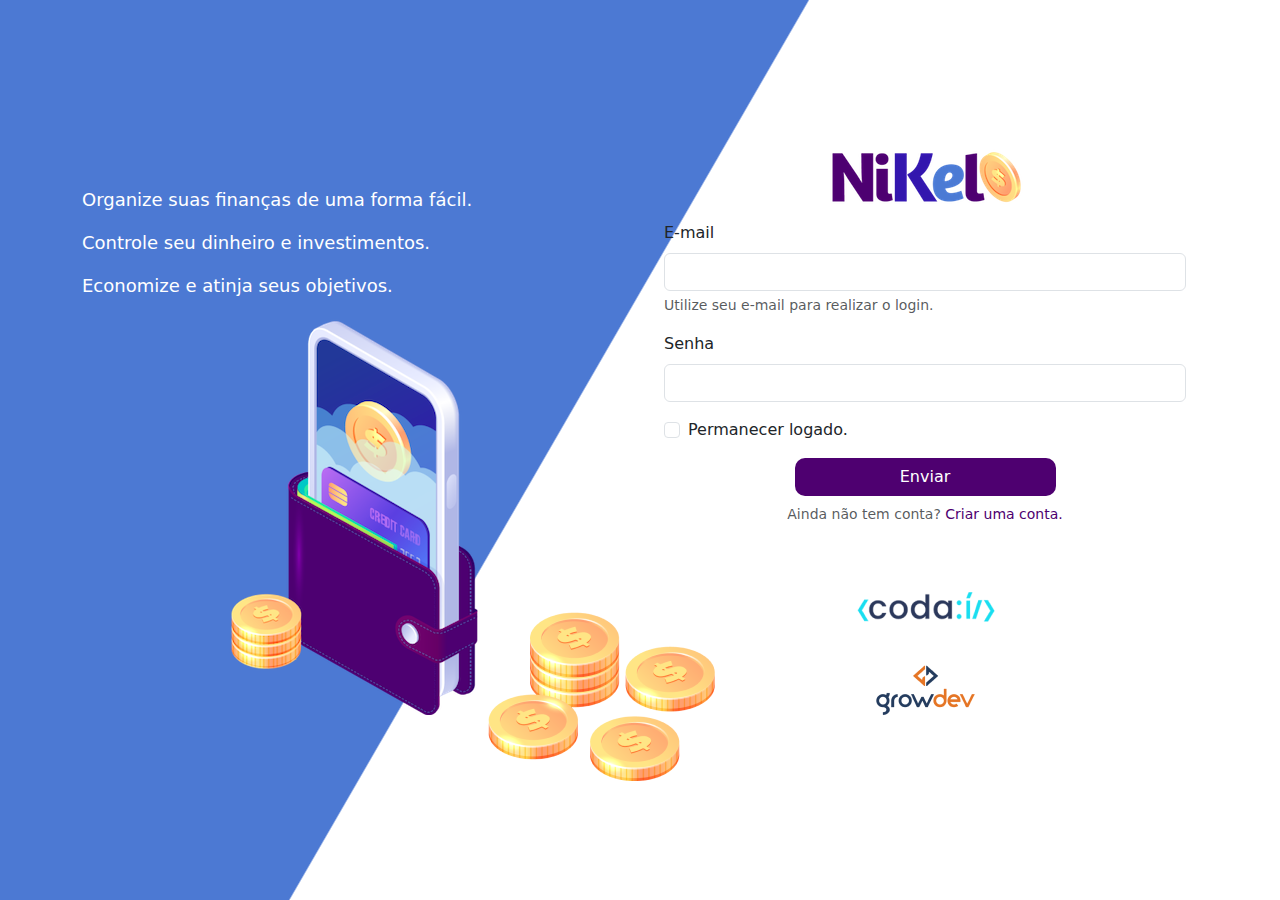
<file: public/index.html>
<!DOCTYPE html>
<html lang="pt">
<head>
    <meta charset="UTF-8">
    <meta http-equiv="X-UA-Compatible" content="IE=edge">
    <meta name="viewport" content="width=device-width, initial-scale=1.0">
    <title>NIKEL</title>
    <link rel="stylesheet" href="https://cdn.jsdelivr.net/npm/bootstrap@5.2.3/dist/css/bootstrap.min.css">
    <link rel="stylesheet" href="CSS/style.css">
</head>
<body id="login">
    <main>
        <div class="container">
            <div class="row vh-100">
                <div class="col d-flex justify-content-center my-5 flex-column">
                    <div class="text-login">
                    <p>Organize suas finanças de uma forma fácil.</p>
                    <p>Controle seu dinheiro e investimentos.</p>
                    <p>Economize e atinja seus objetivos.</p>
                    </div>
                    <div class="text-center">
                        <img src="images/pocket.png" alt="image pocket" class="img-fluid" srcset="">
                        <img src="images/coins.png" alt="image coins" class="img-fluid d-none d-md-inline coins" srcset="">
                    </div>
                </div>
                <div class="col d-flex justify-content-center my-5 flex-column">
                    <div class="container">
                        <div class="row">
                            <div class="col">
                                <div class="text-center mb-3">
                                    <img src="images/nikel-logo.png" alt="image logo" class="img-fluid" srcset="">
                                </div>
                            </div>
                        </div>
                        <div class="row">
                            <div class="col">
                                <form id="login-form">
                                    <div class="mb-3">
                                      <label for="email-input" class="form-label">E-mail</label>
                                      <input type="email" class="form-control" id="email-input" aria-describedby="emailHelp">
                                      <div id="emailHelp" class="form-text">Utilize seu e-mail para realizar o login.</div>
                                    </div>
                                    <div class="mb-3">
                                      <label for="password-input" class="form-label">Senha</label>
                                      <input type="password" class="form-control" id="password-input">
                                    </div>
                                    <div class="mb-3 form-check">
                                      <input type="checkbox" class="form-check-input" id="session-check">
                                      <label class="form-check-label" for="session-check">Permanecer logado.</label>
                                    </div>
                                    <button type="submit" class="btn button-login">Enviar</button>
                                  </form>
                            </div>
                        </div>
                        <div class="row">
                            <div class="col">
                                <p id="link-conta" class="text-center mt-2 form-text" data-bs-toggle="modal" 
                                data-bs-target="#register-modal">Ainda não tem conta? <span 
                                class="link-default">Criar uma conta.</span></p>
                            </div>
                        </div>
                        <div class="row">
                            <div class="col">
                                <div class="text-center mt-5">
                                    <img src="images/codai-logo.png" alt="image cod" class="img-fluid" srcset="">
                                </div>
                            </div>
                        </div>
                        <div class="row">
                            <div class="col">
                                <div class="text-center">
                                    <img src="images/growdev-logo.png" alt="image grlogo" class="img-fluid" srcset="">
                                </div>
                            </div>
                        </div>
                    </div>
                </div>
            </div>
        </div>
  
  <!-- Modal -->
  <div class="modal fade" id="register-modal" tabindex="-1" aria-labelledby="exampleModalLabel" aria-hidden="true">
    <div class="modal-dialog">
      <div class="modal-content">
        <div class="modal-header">
          <h1 class="modal-title fs-5" id="exampleModalLabel">Crie sua conta</h1>
          <button type="button" class="btn-close" data-bs-dismiss="modal" aria-label="Close"></button>
        </div>
        <form id="create-form">
        <div class="modal-body">
            <div class="mb-3">
              <label for="email-create-input" class="form-label">E-mail</label>
              <input type="email" class="form-control" id="email-create-input" aria-describedby="emailHelp" required>
              <div id="emailHelp" class="form-text">Utilize seu e-mail para criar a conta.</div>
            </div>
            <div class="mb-3">
              <label for="password-create-input" class="form-label">Senha</label>
              <input type="password" class="form-control" id="password-create-input" required>
              <div id="emailHelp" class="form-text">Utilize uma senha fácil para lembrar e anote para não esquecer.</div>
            </div>
        </div>
        <div class="modal-footer">
          <button type="button" class="btn btn-secondary button-cancel" data-bs-dismiss="modal">Cancelar</button>
          <button type="submit" class="btn button-default">Criar conta</button>
        </div>
    </form>
      </div>
    </div>
  </div>
    </main>
    <script src="https://cdn.jsdelivr.net/npm/bootstrap@5.2.3/dist/js/bootstrap.min.js" 
    integrity="sha384-cuYeSxntonz0PPNlHhBs68uyIAVpIIOZZ5JqeqvYYIcEL727kskC66kF92t6Xl2V" 
    crossorigin="anonymous"></script>
    <script src="JS/index.js"></script>
</body>
</html>
</file>
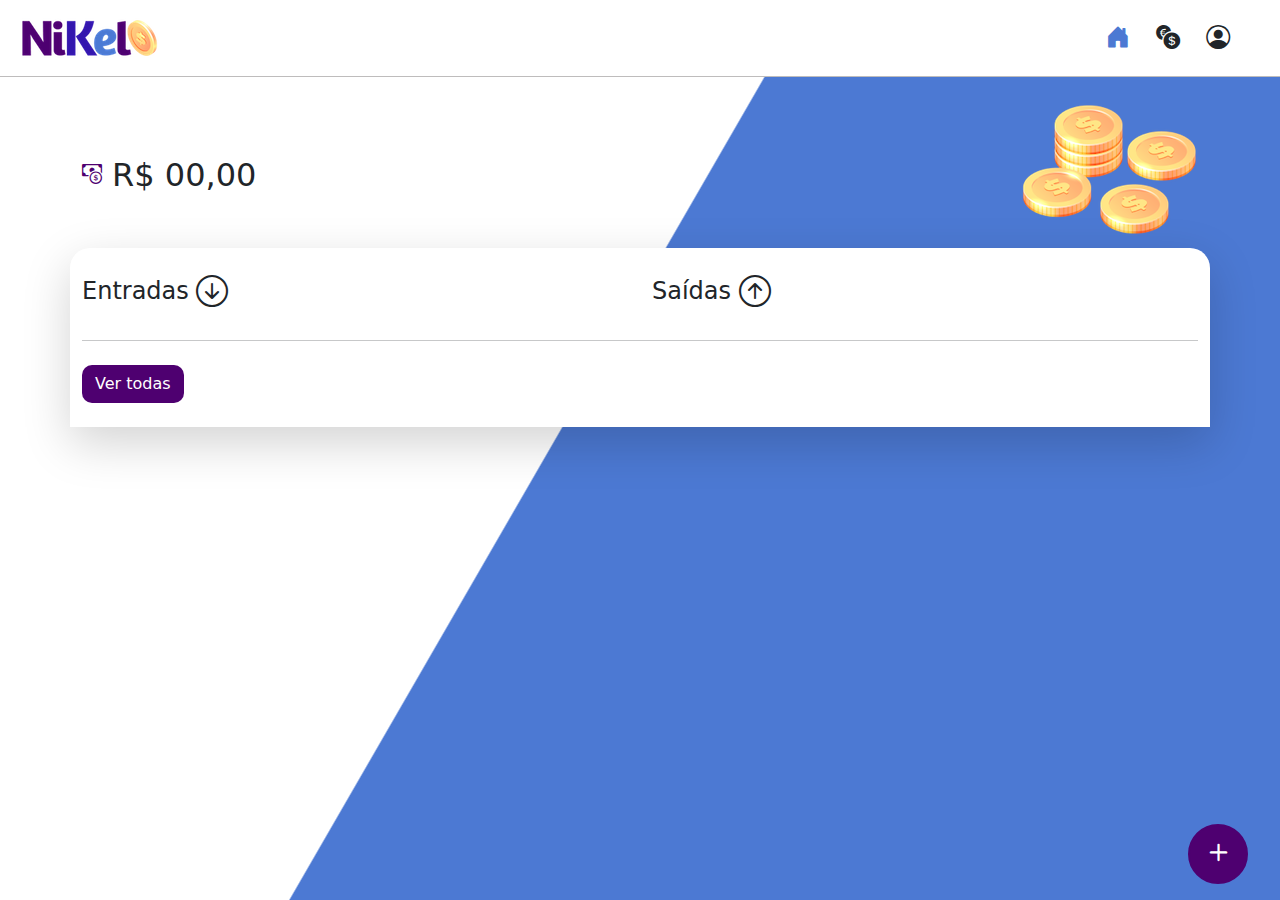
<file: public/home.html>
<!DOCTYPE html>
<html lang="pt">
<head>
    <meta charset="UTF-8">
    <meta http-equiv="X-UA-Compatible" content="IE=edge">
    <meta name="viewport" content="width=device-width, initial-scale=1.0">
    <title>NIKEL | Home</title>
    <link rel="stylesheet" href="https://cdn.jsdelivr.net/npm/bootstrap@5.2.3/dist/css/bootstrap.min.css">
    <link rel="stylesheet" href="https://cdn.jsdelivr.net/npm/bootstrap-icons@1.10.2/font/bootstrap-icons.css">
    <link rel="stylesheet" href="CSS/style.css">
</head>
<body id="app">
    <header>
        <nav class="navbar navbar-expand bg-white">
            <div class="container-fluid">
              <a class="navbar-brand" href="#">
                <img src="images/nikel-small-logo.png" alt="logo nikelsmall" class="img-fluid" srcset="">
              </a>
              <button class="navbar-toggler" type="button" data-bs-toggle="collapse" data-bs-target="#navbarSupportedContent" aria-controls="navbarSupportedContent" aria-expanded="false" aria-label="Toggle navigation">
                <span class="navbar-toggler-icon"></span>
              </button>
              <div class="collapse navbar-collapse justify-content-end" id="navbarSupportedContent"> 
                <div class="d-flex menu">
                    <a href="home.html"><button class="btn" type="button"><i class="bi bi-house-door-fill color-secondary fs-4"></i></button></a>
                    <a href="transactions.html"><button class="btn" type="button"><i class="bi bi-currency-exchange fs-4"></i></i></button></a>

                    <div class="dropdown">  
                        <button class="btn" type="button" data-bs-toggle="dropdown" aria-expanded="false">
                            <i class="bi bi-person-circle fs-4"></i>
                          </button>
                       
                        <u l class="dropdown-menu logout" aria-labelledby="dropdownMenuButton1">
                          <li><button class="dropdown-item" id="button-logout">Sair</button></li>              
                         
                        </u>
                      </div>
                </div>  

              </div>
            </div>
        </nav>
    </header>
    <main>
        <div class="container-lg">
            <div class="row">
                <div class="col d-flex mt-4 justify-content-start align-items-center">
                    <i class="bi bi-cash-coin fs-5 color-primary icon-detail"></i>
                    <span class="fs-2" id="total">R$ 00,00</span>
                </div>
                <div class="col d-flex mt-4 justify-content-end">
                    <div class="text-center">
                        <img src="images/coins-small.png" alt="image coins" srcset="">
                    </div>
                </div>
            </div>
            <div class="row">
                <div class="col-12 info shadow-lg">
                    <div class="container">
                        <div class="row">
                            <div class="col-6">
                                <span class="fs-4">Entradas <i class="bi bi-arrow-down-circle fs-2 align-middle"></i></span>
                            </div>
                            <div class="col-6">
                                <span class="fs-4">Saídas <i class="bi bi-arrow-up-circle fs-2 align-middle"></i></span>
                            </div>
                            <div class="col-12 my-2">
                                <hr>
                            </div>
                        </div>
                        <div class="row">
                            <div class="col-6">
                                <div class="container p-0" id="cash-in-list">
                                 
                                </div>
                                
                            </div>
                            <div class="col-6">
                                <div class="container p-0" id="cash-out-list">
                                    
                                </div>
                            </div>
                            <div class="col-12 mb-4">
                                <button type="button" class="btn button-default" id="transactions-button">Ver todas</button>
                            </div>
                        </div>
                    </div>
                </div>
            </div>
            <button class="btn button-float" data-bs-toggle="modal" 
            data-bs-target="#transaction-modal"><i class="bi bi-plus"></i></button>
        </div>
     <!-- Modal -->
  <div class="modal fade" id="transaction-modal" tabindex="-1" aria-labelledby="exampleModalLabel" aria-hidden="true">
    <div class="modal-dialog">
      <div class="modal-content">
        <div class="modal-header">
          <h1 class="modal-title fs-5" id="exampleModalLabel">Adicionar lançamento</h1>
          <button type="button" class="btn-close" data-bs-dismiss="modal" aria-label="Close"></button>
        </div>
        <form id="transaction-form">
        <div class="modal-body">
            <div class="mb-3">
              <label for="value-input" class="form-label">Valor</label>
              <input type="number" step="any" class="form-control" id="value-input" aria-describedby="emailHelp" required>
            <div class="mb-3">
              <label for="description-input" class="form-label">Descrição</label>
              <input type="text" class="form-control" id="description-input" required>
        </div>
        <div class="mb-3">
            <label for="date-create-input" class="form-label">Data</label>
            <input type="date" class="form-control" id="date-input" required>
      </div>
        <div class="mb-3">
            <div class="form-check form-check-inline">
                <input class="form-check-input" type="radio" name="type-input" id="inlineRadio1" value="1" checked>
                <label class="form-check-label" for="inlineRadio1">Entrada</label>
              </div>
              <div class="form-check form-check-inline">
                <input class="form-check-input" type="radio" name="type-input" id="inlineRadio2" value="2">
                <label class="form-check-label" for="inlineRadio2">Saída</label>
              </div>
        </div>
        <div class="modal-footer">
          <button type="button" class="btn btn-secondary button-cancel" data-bs-dismiss="modal">Cancelar</button>
          <button type="submit" class="btn button-default">Adicionar</button>
        </div>
    </form>
      </div>
    </div>
  </div>   
    </main>
    <script src="https://cdn.jsdelivr.net/npm/@popperjs/core@2.11.6/dist/umd/popper.min.js" integrity="sha384-oBqDVmMz9ATKxIep9tiCxS/Z9fNfEXiDAYTujMAeBAsjFuCZSmKbSSUnQlmh/jp3" crossorigin="anonymous"></script>
<script src="https://cdn.jsdelivr.net/npm/bootstrap@5.2.3/dist/js/bootstrap.min.js" integrity="sha384-cuYeSxntonz0PPNlHhBs68uyIAVpIIOZZ5JqeqvYYIcEL727kskC66kF92t6Xl2V" crossorigin="anonymous"></script>
<script src="JS/home.js"></script>


</body>
</html>
</file>
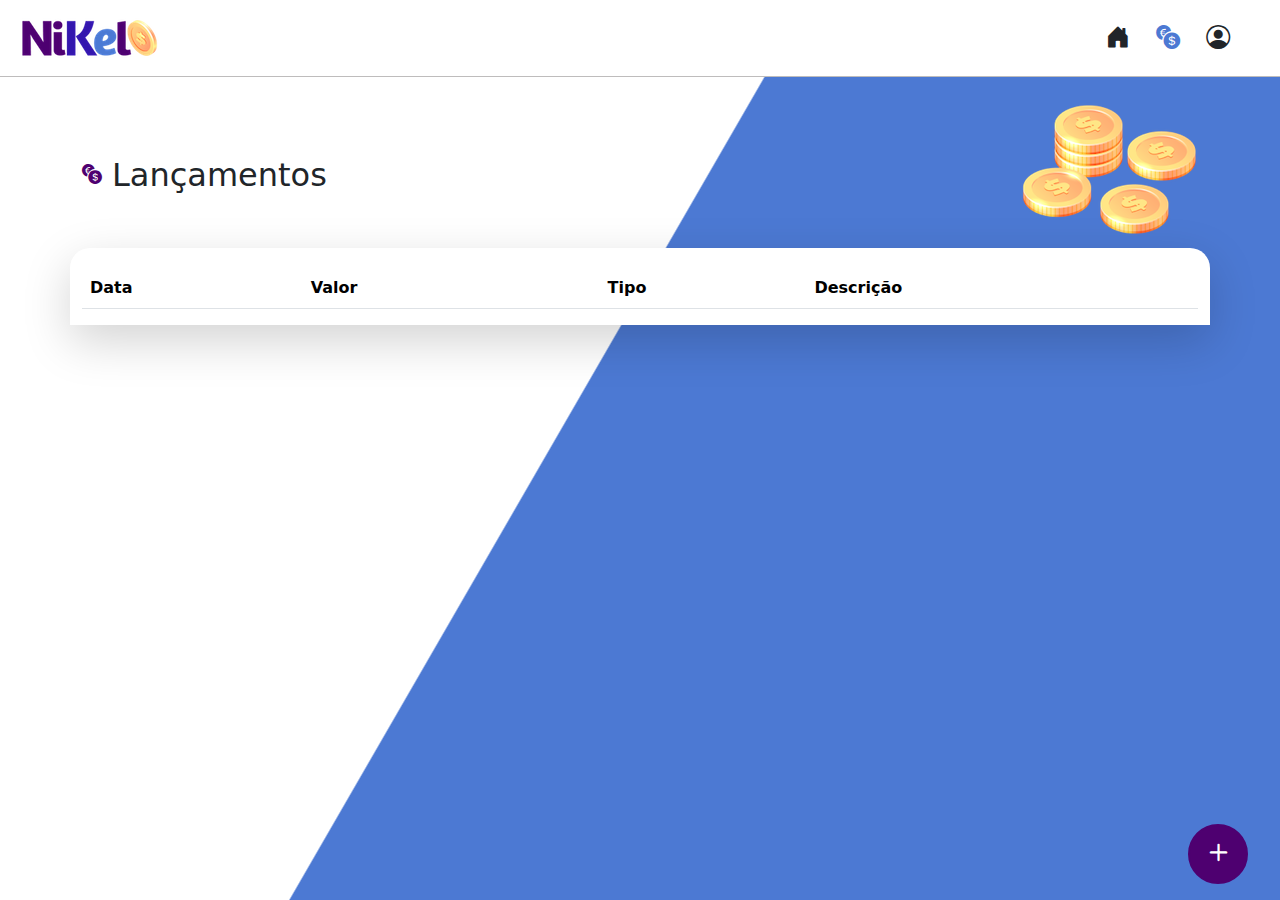
<file: public/transactions.html>
<!DOCTYPE html>
<html lang="pt">
<head>
    <meta charset="UTF-8">
    <meta http-equiv="X-UA-Compatible" content="IE=edge">
    <meta name="viewport" content="width=device-width, initial-scale=1.0">
    <title>NIKEL | Lançamentos</title>
    <link rel="stylesheet" href="https://cdn.jsdelivr.net/npm/bootstrap@5.2.3/dist/css/bootstrap.min.css">
    <link rel="stylesheet" href="https://cdn.jsdelivr.net/npm/bootstrap-icons@1.10.2/font/bootstrap-icons.css">
    <link rel="stylesheet" href="CSS/style.css">
</head>
<body id="app">
    <header>
        <nav class="navbar navbar-expand bg-white">
            <div class="container-fluid">
              <a class="navbar-brand" href="#">
                <img src="images/nikel-small-logo.png" alt="logo nikelsmall" class="img-fluid" srcset="">
              </a>
              <button class="navbar-toggler" type="button" data-bs-toggle="collapse" data-bs-target="#navbarSupportedContent" aria-controls="navbarSupportedContent" aria-expanded="false" aria-label="Toggle navigation">
                <span class="navbar-toggler-icon"></span>
              </button>
              <div class="collapse navbar-collapse justify-content-end" id="navbarSupportedContent"> 
                <div class="d-flex menu">
                    <a href="home.html"><button class="btn" type="button"><i class="bi bi-house-door-fill fs-4"></i></button></a>
                    <a href="transactions.html"><button class="btn" type="button"><i class="bi bi-currency-exchange color-secondary fs-4"></i></i></button></a>

                    <div class="dropdown">  
                        <button class="btn" type="button" data-bs-toggle="dropdown" aria-expanded="false">
                            <i class="bi bi-person-circle fs-4"></i>
                        </button>                    
                        <ul class="dropdown-menu logout" aria-labelledby="dropdownMenuButton1">
                          <li><button class="dropdown-item" id="button-logout">Sair</button></li>       
                        </ul>
                      </div>
                </div>  

              </div>
            </div>
        </nav>
    </header>
    <main>
        <div class="container-lg">
            <div class="row">
                <div class="col d-flex mt-4 justify-content-start align-items-center">
                  <i class="bi bi-currency-exchange fs-5 color-primary icon-detail"></i>
                    <span class="fs-2">Lançamentos</span>
                </div>
                <div class="col d-flex mt-4 justify-content-end">
                    <div class="text-center">
                        <img src="images/coins-small.png" alt="image coins" srcset="">
                    </div>
                </div>
            </div>
            <div class="row">
                <div class="col-12 info shadow-lg">
                    <div class="container">
                        <div class="row">
                            <div class="col">
                                <table class="table">
                                    <thead>
                                      <tr>
                                        <th scope="col">Data</th>
                                        <th scope="col">Valor</th>
                                        <th scope="col"></th>
                                        <th scope="col">Tipo</th>
                                        <th scope="col">Descrição</th>
                                      </tr>
                                    </thead>
                                    <tbody id="transactions-list">
                                    </tbody>
                                  </table>
                            </div>
                        </div>
                    </div>
                </div>
            </div>
            <button class="btn button-float" data-bs-toggle="modal" 
            data-bs-target="#transaction-modal"><i class="bi bi-plus"></i></button>
        </div>

        <!-- Modal -->
  <div class="modal fade" id="transaction-modal" tabindex="-1" aria-labelledby="exampleModalLabel" aria-hidden="true">
    <div class="modal-dialog">
      <div class="modal-content">
        <div class="modal-header">
          <h1 class="modal-title fs-5" id="exampleModalLabel">Adicionar lançamento</h1>
          <button type="button" class="btn-close" data-bs-dismiss="modal" aria-label="Close"></button>
        </div>
        <form id="transaction-form">
        <div class="modal-body">
            <div class="mb-3">
              <label for="value-input" class="form-label">Valor</label>
              <input type="number" step="any" class="form-control" id="value-input" aria-describedby="emailHelp" required>
            <div class="mb-3">
              <label for="description-input" class="form-label">Descrição</label>
              <input type="text" class="form-control" id="description-input" required>
        </div>
        <div class="mb-3">
            <label for="date-create-input" class="form-label">Data</label>
            <input type="date" class="form-control" id="date-input" required>
      </div>
        <div class="mb-3">
            <div class="form-check form-check-inline">
                <input class="form-check-input" type="radio" name="type-input" id="inlineRadio1" value="1" checked>
                <label class="form-check-label" for="inlineRadio1">Entrada</label>
              </div>
              <div class="form-check form-check-inline">
                <input class="form-check-input" type="radio" name="type-input" id="inlineRadio2" value="2">
                <label class="form-check-label" for="inlineRadio2">Saída</label>
              </div>
        </div>
        <div class="modal-footer">
          <button type="button" class="btn btn-secondary button-cancel" data-bs-dismiss="modal">Cancelar</button>
          <button type="submit" class="btn button-default">Adicionar</button>
        </div>
    </form>
      </div>
    </div>
  </div>
    </main>
    <script src="https://cdn.jsdelivr.net/npm/@popperjs/core@2.11.6/dist/umd/popper.min.js" integrity="sha384-oBqDVmMz9ATKxIep9tiCxS/Z9fNfEXiDAYTujMAeBAsjFuCZSmKbSSUnQlmh/jp3" crossorigin="anonymous"></script>
    <script src="https://cdn.jsdelivr.net/npm/bootstrap@5.2.3/dist/js/bootstrap.min.js" integrity="sha384-cuYeSxntonz0PPNlHhBs68uyIAVpIIOZZ5JqeqvYYIcEL727kskC66kF92t6Xl2V" crossorigin="anonymous"></script>
    <script src="JS/transactions.js"></script>

</body>
</html>
</file>
<file: public/CSS/style.css>
#login {
    background: linear-gradient(120deg, #4c79d3 44.9%, #FFFFFF 45%) no-repeat fixed;
}

#app {
    background: linear-gradient(120deg, #FFFFFF 44.9%, #4c79d3 45%) no-repeat fixed;
}

header {
    border-bottom: 1px solid #bebcbc;
    padding: 5px;
    background-color: #FFFFFF;
}

.color-primary {
color: #4E0070;
}

.color-secondary {
color: #4c79d3;
}

.icon-detail {
    font-size: 50px;
    margin-right: 10px;
    vertical-align: middle;
}

.text-login {
    color: #FFFFFF;
    font-size: 18px;
    font-weight: 500;
}

.coins {
    position: absolute;
    bottom: 100px;
}

.button-login {
    border-radius: 10px;
    background-color: #4E0070;
    color: #FFFFFF;
    width: 50%;
    margin: 0 25%;
}

.button-login:hover, .button-default:hover {
    background: #4c79d3;
    color: #FFFFFF;
}

.button-default {
    border-radius: 10px;
    background-color: #4E0070;
    color: #FFFFFF;
}

.button-cancel {
    border-radius: 10px;
}

.button-float {
    border-radius: 100%;
    height: 60px;
    width: 60px;
    position: fixed;
    padding: 0 !important;
    bottom: 1rem;
    right: 2rem;
    font-size: 35px;
    border: 2px solid #4E0070;
    background-color: #4E0070;
    color: #FFFFFF;
}

.button-float:hover {
    border: 2px solid #4c79d3;
    background-color: #FFFFFF;
}

.link-default {
    color: #4E0070;
    cursor: pointer;
}

.link-default:hover {
    color: #4c79d3;
}

.info {
    background-color: #FFFFFF;
    border-radius: 20px 20px 0px 0px;
    padding: 20px 0px 0px 0px;

}

.logout {
    min-width: 5rem !important;
}

.menu {
    margin-right: 20px;
}
</file>
